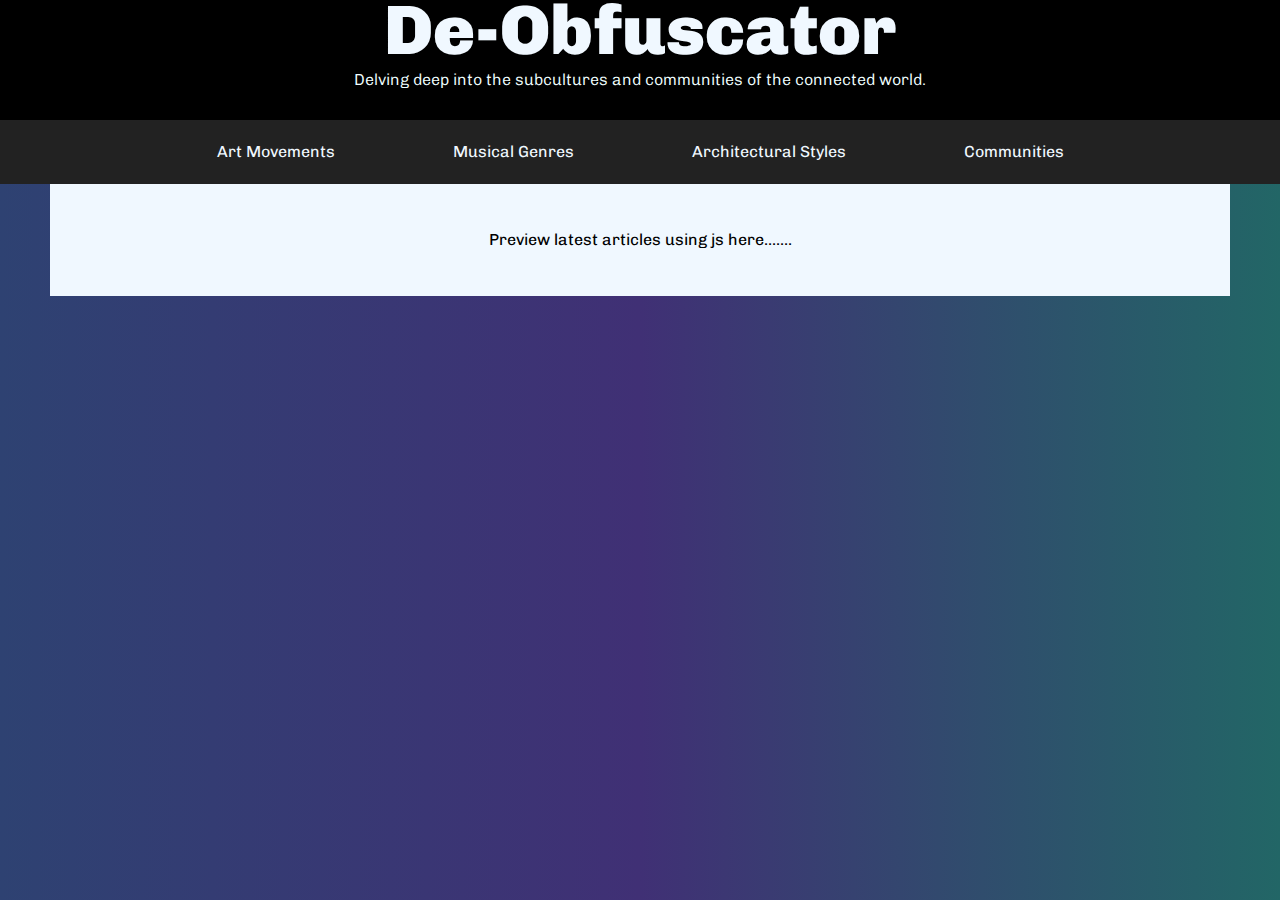
<file: index.html>
<!DOCTYPE html>
<html lang="en">
<head>
    <meta charset="UTF-8">
    <meta name="viewport" content="width=device-width, initial-scale=1.0">
    <meta http-equiv="X-UA-Compatible">
    <link href="https://fonts.googleapis.com/css?family=Chivo:300,400,900&display=swap&subset=latin-ext" rel="stylesheet">
    <link href="./reset.css" rel="stylesheet">
    <link href="./styles.css" rel="stylesheet">
    <link href="./scripts/sketch.js" rel="script">
    <link rel="icon" href="./logo.png">
    <title>De-Obfuscator</title>
</head>
<header>
    <div class="container">
        <h1>De-Obfuscator</h1>

        <h2>Delving deep into the subcultures and communities of the connected world.</h2>
    </div>
</header>
<nav>
    <div class="container">
        <a href="./art/index.html">Art Movements</a>
        <a href="./music/index.html">Musical Genres</a>
        <a href="./architecture/index.html">Architectural Styles</a>
        <a href="./communities/index.html">Communities</a>
    </div>
</nav>
<body>


    <div class="container body">
        <a id=mainArticle></a>
        <p>Preview latest articles using js here.......</p>
    </div>
</body>
</html>
</file>
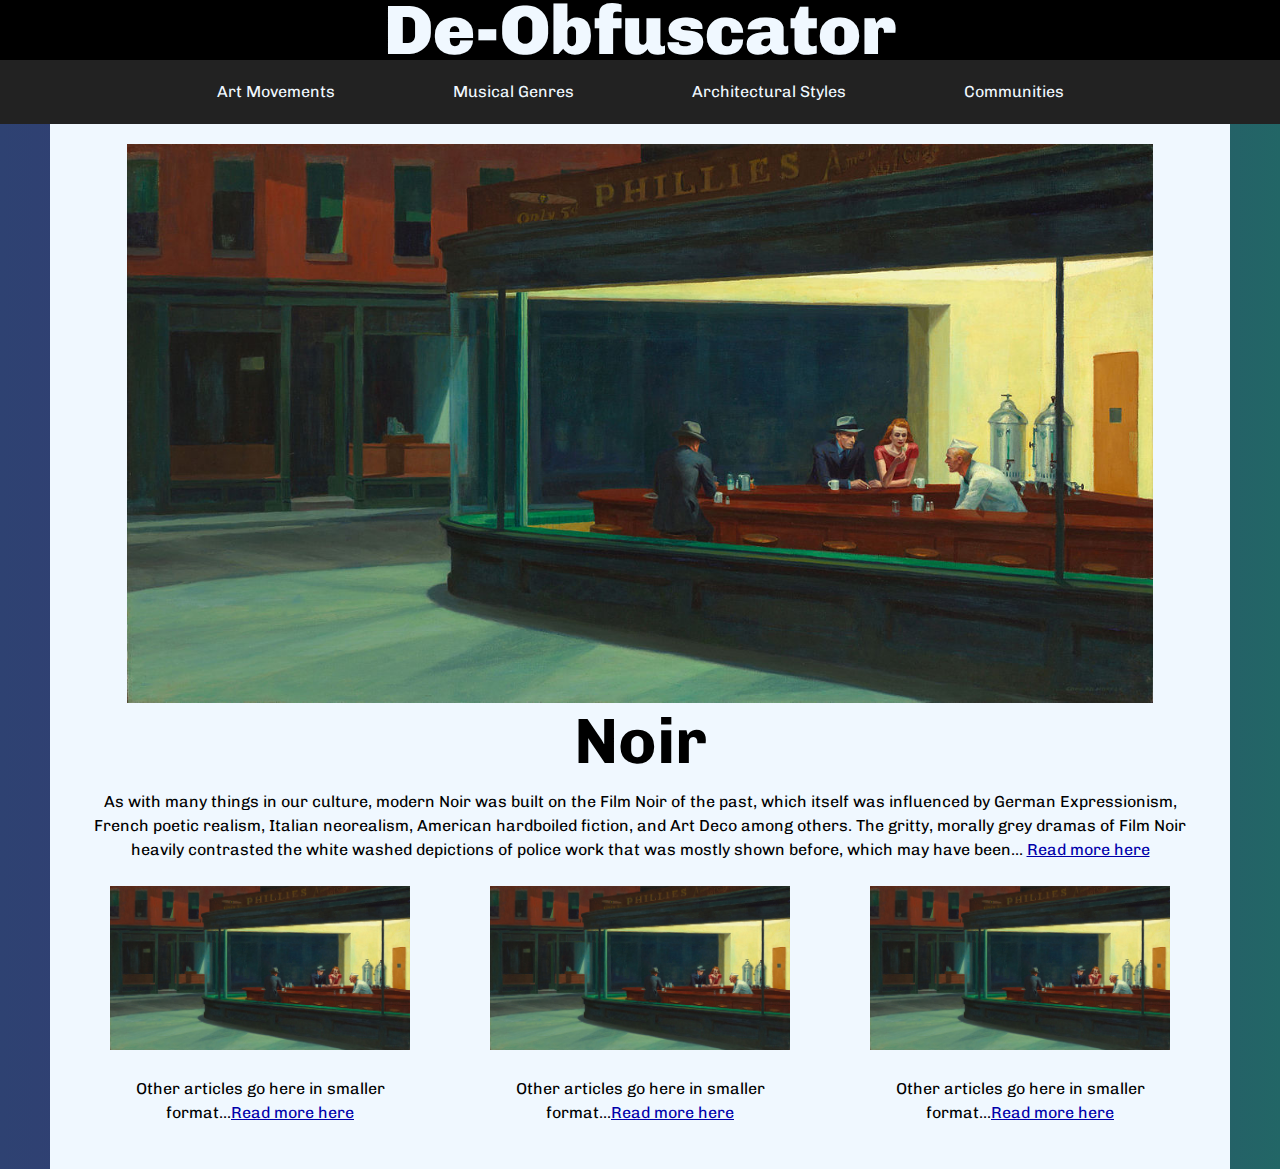
<file: art/index.html>
<!DOCTYPE html>
<html lang="en">
<head>
    <meta charset="UTF-8">
    <meta name="viewport" content="width=device-width, initial-scale=1.0">
    <meta http-equiv="X-UA-Compatible">
    <link href="https://fonts.googleapis.com/css?family=Chivo:300,400,900&display=swap&subset=latin-ext" rel="stylesheet">
    <link href="../reset.css" rel="stylesheet">
    <link href="../styles.css" rel="stylesheet">
    <script src="../scripts/sketch.js" rel="script"></script>
    <link rel="icon" href="../logo.png">
    <title>De-Obfuscator</title>
</head>
<header>
    <div class="container">
        <h1><a href="../index.html">De-Obfuscator</a></h1>
    </div>
</header>
<nav>
    <div class="container">
        <a href="../art/index.html">Art Movements</a>
        <a href="../music/index.html">Musical Genres</a>
        <a href="../architecture/index.html">Architectural Styles</a>
        <a href="../communities/index.html">Communities</a>
    </div>
</nav>
<body>
    <div class="container body">
        <a href="./noir.html"><img src="./article-images/1280px-Nighthawks_by_Edward_Hopper_1942.jpg"></a>
        <h3>Noir</h3>
        <p>As with many things in our culture, modern Noir was built on the Film Noir of the past, which itself was influenced by German Expressionism, French poetic realism, Italian neorealism, American hardboiled fiction, and Art Deco among others. The gritty, morally grey dramas of Film Noir heavily contrasted the white washed depictions of police work that was mostly shown before, which may have been... <a href="./noir.html">Read more here</a> </p>
        <table>
            <tr>
                <th> 
                    <a href="./noir.html"><img class="thumb" src="./article-images/1280px-Nighthawks_by_Edward_Hopper_1942.jpg"></a>
                    <p>Other articles go here in smaller format...<a href="./noir.html">Read more here</a></p>        
                </th>
                <th> 
                    <a href="./noir.html"><img class="thumb" src="./article-images/1280px-Nighthawks_by_Edward_Hopper_1942.jpg"></a>
                    <p>Other articles go here in smaller format...<a href="./noir.html">Read more here</a></p>        
                </th>
                <th> 
                    <a href="./noir.html"><img class="thumb" src="./article-images/1280px-Nighthawks_by_Edward_Hopper_1942.jpg"></a>
                    <p>Other articles go here in smaller format...<a href="./noir.html">Read more here</a></p>        
                </th>
            </tr>
        </table>
    </div>
</body>
</html>
</file>
<file: styles.css>
body{
    background: rgb(46,66,114);
    background: linear-gradient(90deg, rgba(46,66,114,1) 0%, rgba(64,48,117,1) 50%, rgba(34,102,102,1) 100%);
}
.container{
    max-width: 1140px;
    margin: auto;
    text-align: center;
}
header{
    background-color: black;
    padding: 10px;
}
nav{
    background-color: #222222;
    padding: 20px 0 20px 0;
    margin: auto;
}
.body{
    background-color: aliceblue;
    height: auto;
    padding: 20px;
}
img{
    max-width: 90%;
    height: auto;
}
/*Headers and text*/
h1{
    font-family: 'Chivo', sans-serif;
    font-size: 70px;
    font-weight: 900;
    color: aliceblue;
    line-height: 40px;
}
h2{
    color: azure;
    font-family: 'Chivo', sans-serif;
    font-weight: 300;
    margin: 10px;
    line-height: 40px;
}
h3{
    color: black;
    font-family: 'Chivo', sans-serif;
    font-size: 48pt;
    font-weight: 700;
    margin: 10px;
    line-height: 50px;
}
p{
    font-family: 'Chivo', sans-serif;
    font-size: 16px;
    line-height: 24px;
    margin: 24px;
}
.citation{
    color: grey;
    font-family: 'Chivo', sans-serif;
    font-weight: 300;
    margin: 4px;
    font-size: 10px;
    line-height: 14px;
}

nav a{
    text-decoration: none;
    color: aliceblue;
    margin: 5%;
    font-family: 'Chivo', sans-serif;
    line-height: 24px;
}
a{
    color: #0000aa;
    font-family: 'Chivo', sans-serif;
}
a:visited {
  color: #550055;
}

/* unvisited link */
nav a:link {
    color: aliceblue;
}
nav a:visited {
    color: aliceblue;
}
nav a:hover {
    color: grey;
}
  /* selected link */
nav a:active {
    color: #202020;
}

/* unvisited link */
h1 a {
    text-decoration: none;
    color: aliceblue;
}
h1 a:visited{
    text-decoration: none;
    color: aliceblue;
}
/**/
.thumb{
    width: 300px;
}
table, tr{
    width: 100%;
}
</file>
